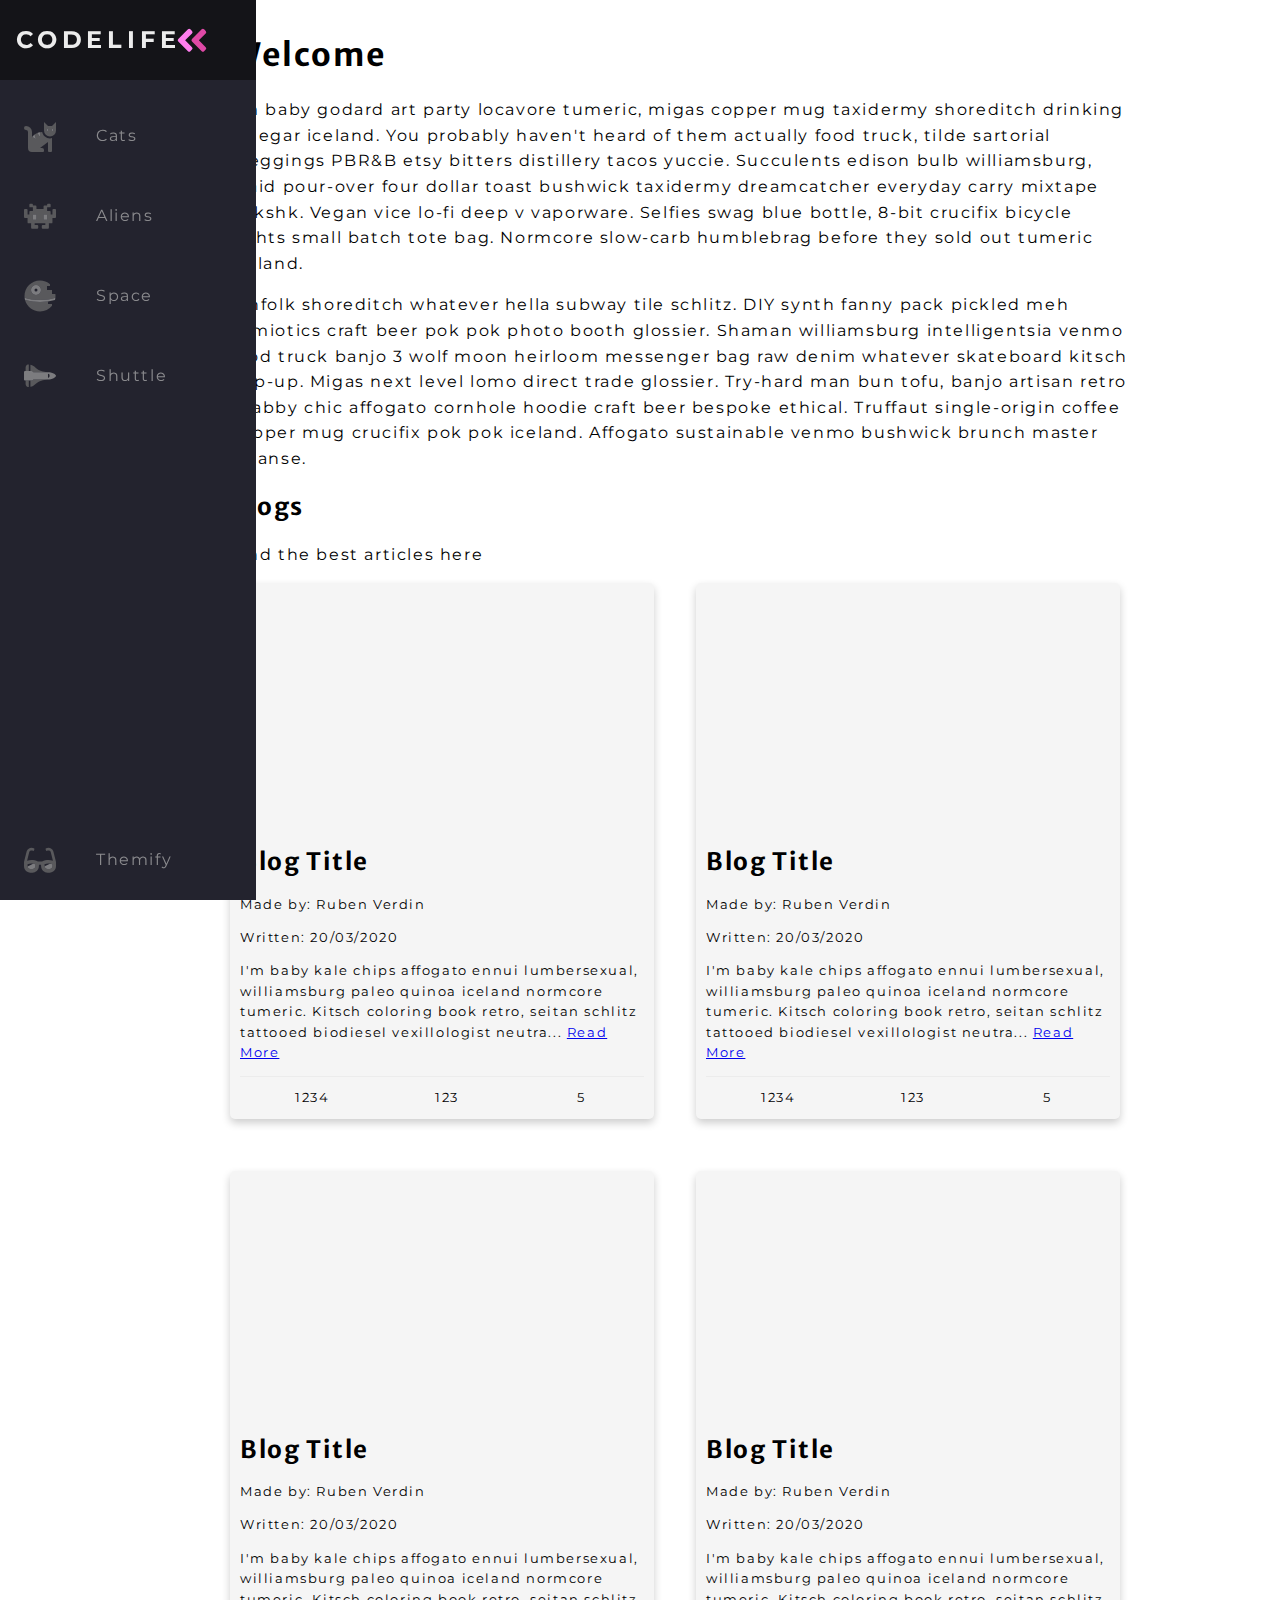
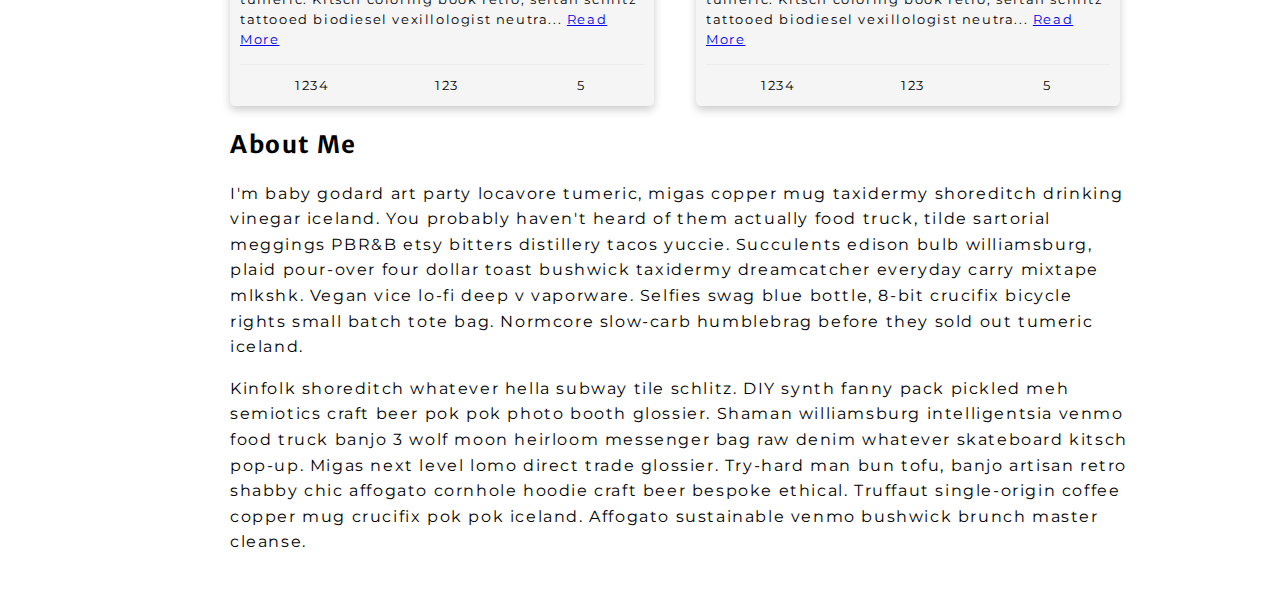
<file: index.html>
<head>
	<meta charset="UTF-8" />
  	<meta name="viewport" content="width=device-width, initial-scale=1.0" />
  	<script defer src="theme.js"></script>
  	<link rel="stylesheet" href="style.css" />
	<link href="https://fonts.googleapis.com/css2?family=Merriweather+Sans:wght@400;700&family=Montserrat:wght@400;700&display=swap" rel="stylesheet">

	<link rel="stylesheet" href="https://use.fontawesome.com/releases/v5.13.0/css/all.css" integrity="sha384-Bfad6CLCknfcloXFOyFnlgtENryhrpZCe29RTifKEixXQZ38WheV+i/6YWSzkz3V" crossorigin="anonymous">
  	<style>
  		@import url('./page-nav-style.css');
  	</style>
</head>
<body>
	<!-- Nav -->
	<nav class="navbar">
		<ul class="navbar-nav">
	  <li class="logo">
	    <a href="#" class="nav-link">
	      <span class="link-text logo-text">CodeLife  </span>
	      <svg
	        aria-hidden="true"
	        focusable="false"
	        data-prefix="fad"
	        data-icon="angle-double-right"
	        role="img"
	        xmlns="http://www.w3.org/2000/svg"
	        viewBox="0 0 448 512"
	        class="svg-inline--fa fa-angle-double-right fa-w-14 fa-5x"
	      >
	        <g class="fa-group">
	          <path
	            fill="currentColor"
	            d="M224 273L88.37 409a23.78 23.78 0 0 1-33.8 0L32 386.36a23.94 23.94 0 0 1 0-33.89l96.13-96.37L32 159.73a23.94 23.94 0 0 1 0-33.89l22.44-22.79a23.78 23.78 0 0 1 33.8 0L223.88 239a23.94 23.94 0 0 1 .1 34z"
	            class="fa-secondary"
	          ></path>
	          <path
	            fill="currentColor"
	            d="M415.89 273L280.34 409a23.77 23.77 0 0 1-33.79 0L224 386.26a23.94 23.94 0 0 1 0-33.89L320.11 256l-96-96.47a23.94 23.94 0 0 1 0-33.89l22.52-22.59a23.77 23.77 0 0 1 33.79 0L416 239a24 24 0 0 1-.11 34z"
	            class="fa-primary"
	          ></path>
	        </g>
	      </svg>
	    </a>
	  </li>

	  <li class="nav-item">
	    <a href="#" class="nav-link">
	      <svg
	        aria-hidden="true"
	        focusable="false"
	        data-prefix="fad"
	        data-icon="cat"
	        role="img"
	        xmlns="http://www.w3.org/2000/svg"
	        viewBox="0 0 512 512"
	        class="svg-inline--fa fa-cat fa-w-16 fa-9x"
	      >
	        <g class="fa-group">
	          <path
	            fill="currentColor"
	            d="M448 96h-64l-64-64v134.4a96 96 0 0 0 192 0V32zm-72 80a16 16 0 1 1 16-16 16 16 0 0 1-16 16zm80 0a16 16 0 1 1 16-16 16 16 0 0 1-16 16zm-165.41 16a204.07 204.07 0 0 0-34.59 2.89V272l-43.15-64.73a183.93 183.93 0 0 0-44.37 26.17L192 304l-60.94-30.47L128 272v-80a96.1 96.1 0 0 0-96-96 32 32 0 0 0 0 64 32 32 0 0 1 32 32v256a64.06 64.06 0 0 0 64 64h176a16 16 0 0 0 16-16v-16a32 32 0 0 0-32-32h-32l128-96v144a16 16 0 0 0 16 16h32a16 16 0 0 0 16-16V289.86a126.78 126.78 0 0 1-32 4.54c-61.81 0-113.52-44.05-125.41-102.4z"
	            class="fa-secondary"
	          ></path>
	          <path
	            fill="currentColor"
	            d="M376 144a16 16 0 1 0 16 16 16 16 0 0 0-16-16zm80 0a16 16 0 1 0 16 16 16 16 0 0 0-16-16zM131.06 273.53L192 304l-23.52-70.56a192.06 192.06 0 0 0-37.42 40.09zM256 272v-77.11a198.62 198.62 0 0 0-43.15 12.38z"
	            class="fa-primary"
	          ></path>
	        </g>
	      </svg>
	      <span class="link-text">Cats</span>
	    </a>
	  </li>

	  <li class="nav-item">
	    <a href="#" class="nav-link">
	      <svg
	        aria-hidden="true"
	        focusable="false"
	        data-prefix="fad"
	        data-icon="alien-monster"
	        role="img"
	        xmlns="http://www.w3.org/2000/svg"
	        viewBox="0 0 576 512"
	        class="svg-inline--fa fa-alien-monster fa-w-18 fa-9x"
	      >
	        <g class="fa-group">
	          <path
	            fill="currentColor"
	            d="M560,128H528a15.99954,15.99954,0,0,0-16,16v80H480V176a15.99954,15.99954,0,0,0-16-16H416V96h48a16.00079,16.00079,0,0,0,16-16V48a15.99954,15.99954,0,0,0-16-16H432a15.99954,15.99954,0,0,0-16,16V64H368a15.99954,15.99954,0,0,0-16,16v48H224V80a15.99954,15.99954,0,0,0-16-16H160V48a15.99954,15.99954,0,0,0-16-16H112A15.99954,15.99954,0,0,0,96,48V80a16.00079,16.00079,0,0,0,16,16h48v64H112a15.99954,15.99954,0,0,0-16,16v48H64V144a15.99954,15.99954,0,0,0-16-16H16A15.99954,15.99954,0,0,0,0,144V272a16.00079,16.00079,0,0,0,16,16H64v80a16.00079,16.00079,0,0,0,16,16h48v80a16.00079,16.00079,0,0,0,16,16h96a16.00079,16.00079,0,0,0,16-16V432a15.99954,15.99954,0,0,0-16-16H192V384H384v32H336a15.99954,15.99954,0,0,0-16,16v32a16.00079,16.00079,0,0,0,16,16h96a16.00079,16.00079,0,0,0,16-16V384h48a16.00079,16.00079,0,0,0,16-16V288h48a16.00079,16.00079,0,0,0,16-16V144A15.99954,15.99954,0,0,0,560,128ZM224,320H160V224h64Zm192,0H352V224h64Z"
	            class="fa-secondary"
	          ></path>
	          <path
	            fill="currentColor"
	            d="M160,320h64V224H160Zm192-96v96h64V224Z"
	            class="fa-primary"
	          ></path>
	        </g>
	      </svg>
	      <span class="link-text">Aliens</span>
	    </a>
	  </li>

	  <li class="nav-item">
	    <a href="#" class="nav-link">
	      <svg
	        aria-hidden="true"
	        focusable="false"
	        data-prefix="fad"
	        data-icon="space-station-moon-alt"
	        role="img"
	        xmlns="http://www.w3.org/2000/svg"
	        viewBox="0 0 512 512"
	        class="svg-inline--fa fa-space-station-moon-alt fa-w-16 fa-5x"
	      >
	        <g class="fa-group">
	          <path
	            fill="currentColor"
	            d="M501.70312,224H448V160H368V96h48V66.67383A246.86934,246.86934,0,0,0,256,8C119.03125,8,8,119.0332,8,256a250.017,250.017,0,0,0,1.72656,28.26562C81.19531,306.76953,165.47656,320,256,320s174.80469-13.23047,246.27344-35.73438A250.017,250.017,0,0,0,504,256,248.44936,248.44936,0,0,0,501.70312,224ZM192,240a80,80,0,1,1,80-80A80.00021,80.00021,0,0,1,192,240ZM384,343.13867A940.33806,940.33806,0,0,1,256,352c-87.34375,0-168.71094-11.46094-239.28906-31.73633C45.05859,426.01953,141.29688,504,256,504a247.45808,247.45808,0,0,0,192-91.0918V384H384Z"
	            class="fa-secondary"
	          ></path>
	          <path
	            fill="currentColor"
	            d="M256,320c-90.52344,0-174.80469-13.23047-246.27344-35.73438a246.11376,246.11376,0,0,0,6.98438,35.998C87.28906,340.53906,168.65625,352,256,352s168.71094-11.46094,239.28906-31.73633a246.11376,246.11376,0,0,0,6.98438-35.998C430.80469,306.76953,346.52344,320,256,320Zm-64-80a80,80,0,1,0-80-80A80.00021,80.00021,0,0,0,192,240Zm0-104a24,24,0,1,1-24,24A23.99993,23.99993,0,0,1,192,136Z"
	            class="fa-primary"
	          ></path>
	        </g>
	      </svg>
	      <span class="link-text">Space</span>
	    </a>
	  </li>

	  <li class="nav-item">
	    <a href="#" class="nav-link">
	      <svg
	        aria-hidden="true"
	        focusable="false"
	        data-prefix="fad"
	        data-icon="space-shuttle"
	        role="img"
	        xmlns="http://www.w3.org/2000/svg"
	        viewBox="0 0 640 512"
	        class="svg-inline--fa fa-space-shuttle fa-w-20 fa-5x"
	      >
	        <g class="fa-group">
	          <path
	            fill="currentColor"
	            d="M32 416c0 35.35 21.49 64 48 64h16V352H32zm154.54-232h280.13L376 168C243 140.59 222.45 51.22 128 34.65V160h18.34a45.62 45.62 0 0 1 40.2 24zM32 96v64h64V32H80c-26.51 0-48 28.65-48 64zm114.34 256H128v125.35C222.45 460.78 243 371.41 376 344l90.67-16H186.54a45.62 45.62 0 0 1-40.2 24z"
	            class="fa-secondary"
	          ></path>
	          <path
	            fill="currentColor"
	            d="M592.6 208.24C559.73 192.84 515.78 184 472 184H186.54a45.62 45.62 0 0 0-40.2-24H32c-23.2 0-32 10-32 24v144c0 14 8.82 24 32 24h114.34a45.62 45.62 0 0 0 40.2-24H472c43.78 0 87.73-8.84 120.6-24.24C622.28 289.84 640 272 640 256s-17.72-33.84-47.4-47.76zM488 296a8 8 0 0 1-8-8v-64a8 8 0 0 1 8-8c31.91 0 31.94 80 0 80z"
	            class="fa-primary"
	          ></path>
	        </g>
	      </svg>
	      <span class="link-text">Shuttle</span>
	    </a>
	  </li>

	  <li class="nav-item" id="themeButton">
	    <a href="#" class="nav-link">
	      <svg
	        class="theme-icon"
	        id="lightIcon"
	        aria-hidden="true"
	        focusable="false"
	        data-prefix="fad"
	        data-icon="moon-stars"
	        role="img"
	        xmlns="http://www.w3.org/2000/svg"
	        viewBox="0 0 512 512"
	        class="svg-inline--fa fa-moon-stars fa-w-16 fa-7x"
	      >
	        <g class="fa-group">
	          <path
	            fill="currentColor"
	            d="M320 32L304 0l-16 32-32 16 32 16 16 32 16-32 32-16zm138.7 149.3L432 128l-26.7 53.3L352 208l53.3 26.7L432 288l26.7-53.3L512 208z"
	            class="fa-secondary"
	          ></path>
	          <path
	            fill="currentColor"
	            d="M332.2 426.4c8.1-1.6 13.9 8 8.6 14.5a191.18 191.18 0 0 1-149 71.1C85.8 512 0 426 0 320c0-120 108.7-210.6 227-188.8 8.2 1.6 10.1 12.6 2.8 16.7a150.3 150.3 0 0 0-76.1 130.8c0 94 85.4 165.4 178.5 147.7z"
	            class="fa-primary"
	          ></path>
	        </g>
	      </svg>
	      <svg
	        class="theme-icon"
	        id="solarIcon"
	        aria-hidden="true"
	        focusable="false"
	        data-prefix="fad"
	        data-icon="sun"
	        role="img"
	        xmlns="http://www.w3.org/2000/svg"
	        viewBox="0 0 512 512"
	        class="svg-inline--fa fa-sun fa-w-16 fa-7x"
	      >
	        <g class="fa-group">
	          <path
	            fill="currentColor"
	            d="M502.42 240.5l-94.7-47.3 33.5-100.4c4.5-13.6-8.4-26.5-21.9-21.9l-100.4 33.5-47.41-94.8a17.31 17.31 0 0 0-31 0l-47.3 94.7L92.7 70.8c-13.6-4.5-26.5 8.4-21.9 21.9l33.5 100.4-94.7 47.4a17.31 17.31 0 0 0 0 31l94.7 47.3-33.5 100.5c-4.5 13.6 8.4 26.5 21.9 21.9l100.41-33.5 47.3 94.7a17.31 17.31 0 0 0 31 0l47.31-94.7 100.4 33.5c13.6 4.5 26.5-8.4 21.9-21.9l-33.5-100.4 94.7-47.3a17.33 17.33 0 0 0 .2-31.1zm-155.9 106c-49.91 49.9-131.11 49.9-181 0a128.13 128.13 0 0 1 0-181c49.9-49.9 131.1-49.9 181 0a128.13 128.13 0 0 1 0 181z"
	            class="fa-secondary"
	          ></path>
	          <path
	            fill="currentColor"
	            d="M352 256a96 96 0 1 1-96-96 96.15 96.15 0 0 1 96 96z"
	            class="fa-primary"
	          ></path>
	        </g>
	      </svg>
	      <svg
	        class="theme-icon"
	        id="darkIcon"
	        aria-hidden="true"
	        focusable="false"
	        data-prefix="fad"
	        data-icon="sunglasses"
	        role="img"
	        xmlns="http://www.w3.org/2000/svg"
	        viewBox="0 0 576 512"
	        class="svg-inline--fa fa-sunglasses fa-w-18 fa-7x"
	      >
	        <g class="fa-group">
	          <path
	            fill="currentColor"
	            d="M574.09 280.38L528.75 98.66a87.94 87.94 0 0 0-113.19-62.14l-15.25 5.08a16 16 0 0 0-10.12 20.25L395.25 77a16 16 0 0 0 20.22 10.13l13.19-4.39c10.87-3.63 23-3.57 33.15 1.73a39.59 39.59 0 0 1 20.38 25.81l38.47 153.83a276.7 276.7 0 0 0-81.22-12.47c-34.75 0-74 7-114.85 26.75h-73.18c-40.85-19.75-80.07-26.75-114.85-26.75a276.75 276.75 0 0 0-81.22 12.45l38.47-153.8a39.61 39.61 0 0 1 20.38-25.82c10.15-5.29 22.28-5.34 33.15-1.73l13.16 4.39A16 16 0 0 0 180.75 77l5.06-15.19a16 16 0 0 0-10.12-20.21l-15.25-5.08A87.95 87.95 0 0 0 47.25 98.65L1.91 280.38A75.35 75.35 0 0 0 0 295.86v70.25C0 429 51.59 480 115.19 480h37.12c60.28 0 110.38-45.94 114.88-105.37l2.93-38.63h35.76l2.93 38.63c4.5 59.43 54.6 105.37 114.88 105.37h37.12C524.41 480 576 429 576 366.13v-70.25a62.67 62.67 0 0 0-1.91-15.5zM203.38 369.8c-2 25.9-24.41 46.2-51.07 46.2h-37.12C87 416 64 393.63 64 366.11v-37.55a217.35 217.35 0 0 1 72.59-12.9 196.51 196.51 0 0 1 69.91 12.9zM512 366.13c0 27.5-23 49.87-51.19 49.87h-37.12c-26.69 0-49.1-20.3-51.07-46.2l-3.12-41.24a196.55 196.55 0 0 1 69.94-12.9A217.41 217.41 0 0 1 512 328.58z"
	            class="fa-secondary"
	          ></path>
	          <path
	            fill="currentColor"
	            d="M64.19 367.9c0-.61-.19-1.18-.19-1.8 0 27.53 23 49.9 51.19 49.9h37.12c26.66 0 49.1-20.3 51.07-46.2l3.12-41.24c-14-5.29-28.31-8.38-42.78-10.42zm404-50l-95.83 47.91.3 4c2 25.9 24.38 46.2 51.07 46.2h37.12C489 416 512 393.63 512 366.13v-37.55a227.76 227.76 0 0 0-43.85-10.66z"
	            class="fa-primary"
	          ></path>
	        </g>
	      </svg>
	      <span class="link-text">Themify</span>
	    </a>
	  </li>
		</ul>
	</nav>

  
	<!-- MAIN -->
	<main class="main-content">
  		
 		<!-- Welcome Section -->
  		<section>
  			<h1>Welcome</h1>
  			<p>I'm baby godard art party locavore tumeric, migas copper mug taxidermy shoreditch drinking vinegar iceland. You probably haven't heard of them actually food truck, tilde sartorial meggings PBR&B etsy bitters distillery tacos yuccie. Succulents edison bulb williamsburg, plaid pour-over four dollar toast bushwick taxidermy dreamcatcher everyday carry mixtape mlkshk. Vegan vice lo-fi deep v vaporware. Selfies swag blue bottle, 8-bit crucifix bicycle rights small batch tote bag. Normcore slow-carb humblebrag before they sold out tumeric iceland.</p>

  			<p>Kinfolk shoreditch whatever hella subway tile schlitz. DIY synth fanny pack pickled meh semiotics craft beer pok pok photo booth glossier. Shaman williamsburg intelligentsia venmo food truck banjo 3 wolf moon heirloom messenger bag raw denim whatever skateboard kitsch pop-up. Migas next level lomo direct trade glossier. Try-hard man bun tofu, banjo artisan retro shabby chic affogato cornhole hoodie craft beer bespoke ethical. Truffaut single-origin coffee copper mug crucifix pok pok iceland. Affogato sustainable venmo bushwick brunch master cleanse.</p>
  		</section>

  		<!-- Blogs Section -->
	  	<section>
	  		<!-- Blogs Heading -->
  			<h2>Blogs</h2>
  			<p>Find the best articles here</p>

  			<!-- Recent Blogs -->
	  		<div class="cards-col"> 
			  	<div class="card">
			  		<div class="card-img-container">
			  			<div class="card-img"></div>
			  		</div>	    	
			    	<div class="card-container">
			      		<div class="card-heading">
			        		<h2>Blog Title</h2>
			        		<p>Made by: Ruben Verdin</p>
			        		<p>Written: 20/03/2020</p>
			      		</div>
			      		<div class="card-content">
			        		<p>I'm baby kale chips affogato ennui lumbersexual, williamsburg paleo quinoa iceland normcore tumeric. Kitsch coloring book retro, seitan schlitz tattooed biodiesel vexillologist neutra... <a href="#">Read More</a></p>
			      		</div>
			      		<div class="card-footer">
			        		<p><i class="fas fa-heart"></i> 1234</p>
			        		<p><i class="far fa-comments"></i> 123</p>
			        		<p><i class="fas fa-share-alt"></i> 5</p>
			      		</div>
			    	</div>
			  	</div>

		  		<div class="card">
		  			<div class="card-img-container">
		  				<div class="card-img"></div>
		  			</div>	    	
		  	  		<div class="card-container">
		  	    		<div class="card-heading">
		  	      		<h2>Blog Title</h2>
		  	      		<p>Made by: Ruben Verdin</p>
		  	      		<p>Written: 20/03/2020</p>
		  	    		</div>
						<div class="card-content">
			        		<p>I'm baby kale chips affogato ennui lumbersexual, williamsburg paleo quinoa iceland normcore tumeric. Kitsch coloring book retro, seitan schlitz tattooed biodiesel vexillologist neutra... <a href="#">Read More</a></p>
			      		</div>
		  	    		<div class="card-footer">
			        		<p><i class="fas fa-heart"></i> 1234</p>
			        		<p><i class="far fa-comments"></i> 123</p>
			        		<p><i class="fas fa-share-alt"></i> 5</p>
		  	    		</div>
		  	  		</div>
		  		</div>

			  	<div class="card">
		  			<div class="card-img-container">
		  				<div class="card-img"></div>
		  			</div>	    	
		    		<div class="card-container">
		      			<div class="card-heading">
		        			<h2>Blog Title</h2>
		        			<p>Made by: Ruben Verdin</p>
		        			<p>Written: 20/03/2020</p>
		      			</div>
			      		<div class="card-content">
			        		<p>I'm baby kale chips affogato ennui lumbersexual, williamsburg paleo quinoa iceland normcore tumeric. Kitsch coloring book retro, seitan schlitz tattooed biodiesel vexillologist neutra... <a href="#">Read More</a></p>
			      		</div>
			      		<div class="card-footer">
			        		<p><i class="fas fa-heart"></i> 1234</p>
			        		<p><i class="far fa-comments"></i> 123</p>
			        		<p><i class="fas fa-share-alt"></i> 5</p>
			      		</div>
		    		</div>
		  		</div>

			  	<div class="card">
			  		<div class="card-img-container">
			  			<div class="card-img"></div>
			  		</div>	    	
			    	<div class="card-container">
			      		<div class="card-heading">
			        		<h2>Blog Title</h2>
			        		<p>Made by: Ruben Verdin</p>
			        		<p>Written: 20/03/2020</p>
			      		</div>
						<div class="card-content">
			        		<p>I'm baby kale chips affogato ennui lumbersexual, williamsburg paleo quinoa iceland normcore tumeric. Kitsch coloring book retro, seitan schlitz tattooed biodiesel vexillologist neutra... <a href="#">Read More</a></p>
			      		</div>
			      		<div class="card-footer">
			        		<p><i class="fas fa-heart"></i> 1234</p>
			        		<p><i class="far fa-comments"></i> 123</p>
			        		<p><i class="fas fa-share-alt"></i> 5</p>
			      		</div>
			    	</div>
			  	</div>
	  		</div>
		</section>

		<!-- About Section -->
		<section>
			<h2>About Me</h2>
			<p>I'm baby godard art party locavore tumeric, migas copper mug taxidermy shoreditch drinking vinegar iceland. You probably haven't heard of them actually food truck, tilde sartorial meggings PBR&B etsy bitters distillery tacos yuccie. Succulents edison bulb williamsburg, plaid pour-over four dollar toast bushwick taxidermy dreamcatcher everyday carry mixtape mlkshk. Vegan vice lo-fi deep v vaporware. Selfies swag blue bottle, 8-bit crucifix bicycle rights small batch tote bag. Normcore slow-carb humblebrag before they sold out tumeric iceland.</p>

  			<p>Kinfolk shoreditch whatever hella subway tile schlitz. DIY synth fanny pack pickled meh semiotics craft beer pok pok photo booth glossier. Shaman williamsburg intelligentsia venmo food truck banjo 3 wolf moon heirloom messenger bag raw denim whatever skateboard kitsch pop-up. Migas next level lomo direct trade glossier. Try-hard man bun tofu, banjo artisan retro shabby chic affogato cornhole hoodie craft beer bespoke ethical. Truffaut single-origin coffee copper mug crucifix pok pok iceland. Affogato sustainable venmo bushwick brunch master cleanse.</p>
		</section>
  		
  	</main>
</body>
</file>
<file: style.css>
:root {
  font-size: 16px;
  font-family: 'Montserrat', sans-serif;
  letter-spacing: 0.1em;
  line-height: 1.6;
  --text-primary: #b6b6b6;
  --text-secondary: #ececec;
  --bg-primary: #23232e;
  --bg-secondary: #141418;
  --transition-speed: 600ms;
}

body {
  color: black;
  background-color: white;
  margin: 0;
  padding: 0;
}

h1,h2,h3,h4,h5,h6{
  font-family: 'Merriweather Sans', sans-serif;
	margin: 0;
}

i{
  font-size: 1.5em;
  margin: 0 5px;
}

/* 
  GRID System
  Check page-nav-style too
*/

main {
	margin-left: 5rem;
}

/*.page-grid{
	display: grid;
	gap: 1rem;
	grid-template-columns: 4fr 1fr;
	padding: 30px 150px;
}*/

.cards-col{
	display: grid;
  gap: 2rem;
	grid-template-columns: repeat(auto-fit, minmax(320px, 1fr));
}

.card {
  background-color: #f5f5f5;
  box-shadow: 0 4px 8px 0 rgba(0,0,0,0.2);
  transition: 0.3s;
  margin: 0 10px 20px 0;
  border-radius: 5px 5px 5px 5px;
}

.card p {
  font-size: 0.8em;
}

.card:hover {
  box-shadow: 0 8px 16px 0 rgba(0,0,0,0.2);
}
.card-img-container{
  width: 100%;
}
.card-img{
  min-height: 250px;
  background-image: url(https://s3.amazonaws.com/lws_lift_demo/mosaic_ruben_mock/images/news/1585774897_news1.jpg);
}
.card-container{
  padding: 10px;
}

.card-footer{
  font-size: 1.05em;
  border-top: 1px solid rgba(232, 232, 232, .7);
  text-align: center;
  display: grid;
  grid-template-columns: 1fr 1fr 1fr;
}

.card-footer p {
  padding-top: 10px;
  margin: 0;
}

.main-content{
	padding: 30px 150px;
}

.side-container {
	background-color: #f5f5f5;
	padding: 5px 10px;
	margin-bottom: 20px;
}

.side-content{
	padding: 5px;
}

.side-title{
	margin: 0;
}

.side-content ul {
	list-style: none;
	margin: 0;
	padding: 5px 0;
}

.side-content li {
	margin-bottom: 5px;
}

/* Extra small devices (phones, 600px and down) */
@media only screen and (max-width: 600px) {
  main{
    margin: 0;
  }

  .card{
    margin-right: 0;
  }
  
  .main-content{
    padding: 20px 20px 5rem;
  }
}

/* Medium devices (landscape tablets, 600px to 1200) */
@media only screen and (max-width: 1200px) and (min-width: 600px){
  .main-content{
    padding: 30px 50px;
  }
}

/* Extra large devices (large laptops and desktops, 1200px and up) */
@media only screen and (min-width: 1200px) {
  
}
</file>
